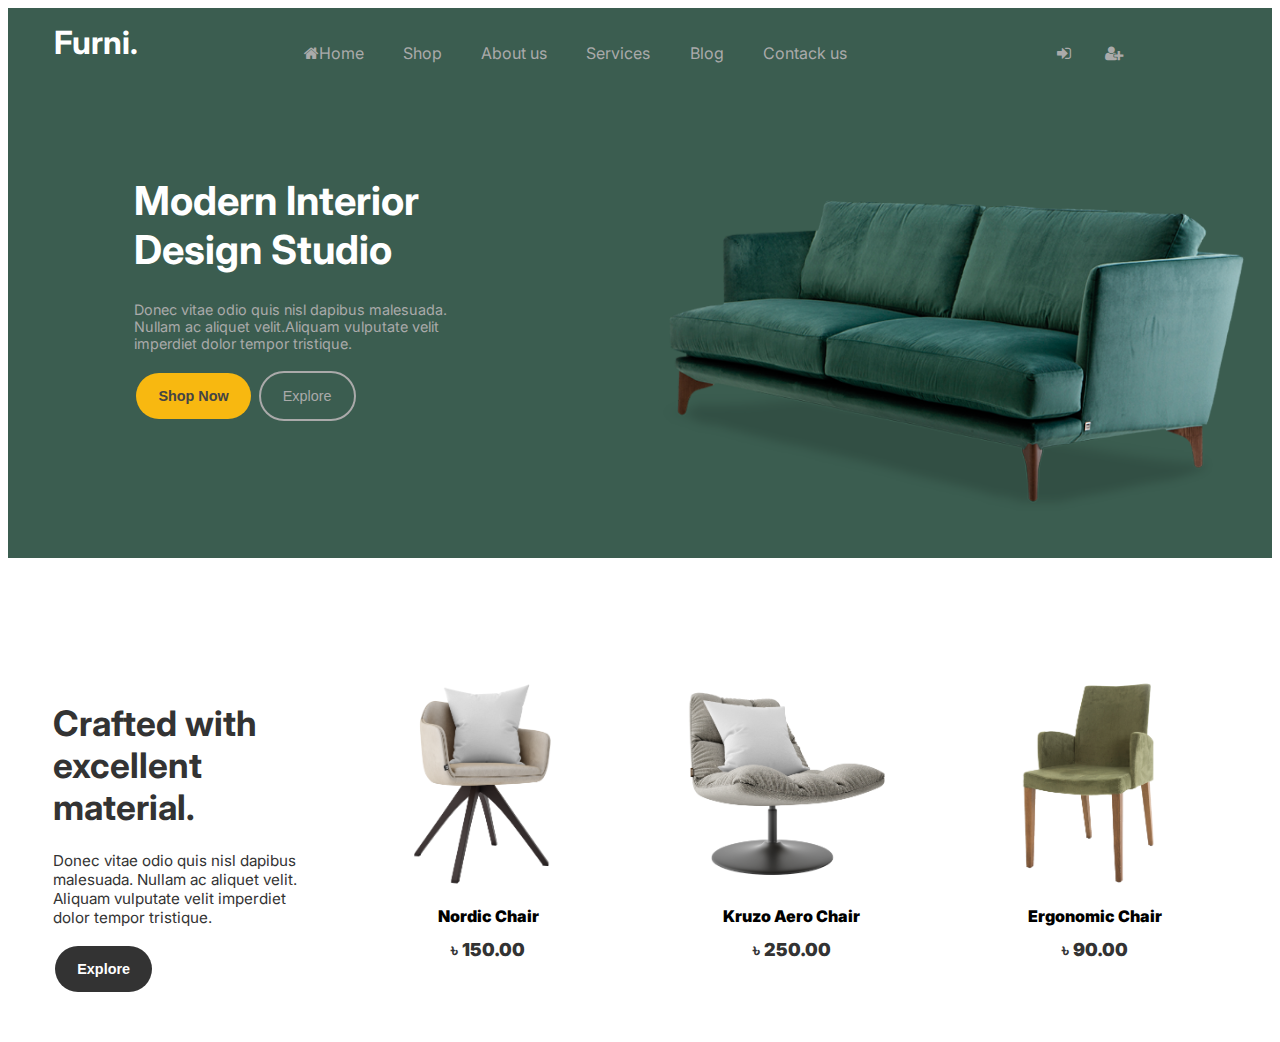
<file: Index.html>
<!DOCTYPE html>
<html lang="en-US">
	<head>
		<title>Copy Site</title>
		<meta content="width:device-width, initial-scale:1.0">
		<meta charset="UTF-8">
		<link rel="icon" type="image/x-icon" href="Frame-172-1.png">
		<link rel="stylesheet" href="style.css">
		<link rel="stylesheet" href="https://cdnjs.cloudflare.com/ajax/libs/font-awesome/4.7.0/css/font-awesome.min.css">
		<!---- Google Font ---->
		<link rel="preconnect" href="https://fonts.googleapis.com">
		<link rel="preconnect" href="https://fonts.gstatic.com" crossorigin>
		<link href="https://fonts.googleapis.com/css2?family=Inter&display=swap" rel="stylesheet">
		<!---- Google Font Bold ---->
		<link rel="preconnect" href="https://fonts.googleapis.com">
		<link rel="preconnect" href="https://fonts.gstatic.com" crossorigin>
		<link href="https://fonts.googleapis.com/css2?family=Inter:wght@700&display=swap" rel="stylesheet">
	</head>
<!------------------------ BODY Parts --------------------------->
	<body>
		<div class="top">
<!------------------------ Navigation Starts --------------------------->
			<div class="nav">
				<div><h1>Furni.</h1></div>
				<div>
					<ul>
						<li><a href="#"><i class="fa fa-home"></i>Home</a></li>
						<li><a href="#">Shop</a></li>
						<li><a href="#">About us</a></li>
						<li><a href="#">Services</a></li>
						<li><a href="#">Blog</a></li>
						<li><a href="#">Contack us</a></li>
					</ul>
				</div>
				<div>
					<ul>
						<li><a href="Login.html"><i class="fa fa-sign-in"></i></a></li>
						<li><a href="Signup.html"><i class="fa fa-user-plus"></i></a></li>
					</ul>					
				</div>
			</div>
<!------------------------ Navigation Ended --------------------------->
<!------------------------ Banner Gallary Starts --------------------------->
			<div class="gallary">
				<div class="quotes">
					<h1>Modern Interior Design Studio</h1>
					<p>Donec vitae odio quis nisl dapibus malesuada. Nullam ac aliquet velit.Aliquam vulputate velit imperdiet dolor tempor tristique.</p>
					<button class="shop"><b>Shop Now</b></button>
					<button class="exp">Explore</button>
				</div>
				<div class="bnr">
					<img src="couch.png">
				</div>
			</div>
<!------------------------ Banner Gallary Ended --------------------------->
		</div>
		<div class="post">
			<div>
				<h1>Crafted with excellent material.</h1>
				<p>Donec vitae odio quis nisl dapibus malesuada. Nullam ac aliquet velit. Aliquam vulputate velit imperdiet dolor tempor tristique.</p>
				<button><b>Explore</b></button>
			</div>
			<div>
				<img src="product-1.png"></img>
				<h2><b>Nordic Chair</b></h2>
				<h1 class="price"><b>&#2547 150.00</b></h1>
			</div>
			<div>
				<img src="product-2.png"></img>
				<h2><b>Kruzo Aero Chair</b></h2>
				<h1 class="price"><b>&#2547 250.00</b></h1>
			</div>
			<div>
				<img src="product-3.png"></img>
				<h2><b>Ergonomic Chair</b></h2>
				<h1 class="price"><b>&#2547 90.00</b></h1>
			</div>
		</div>
	</body>
</html>
</file>
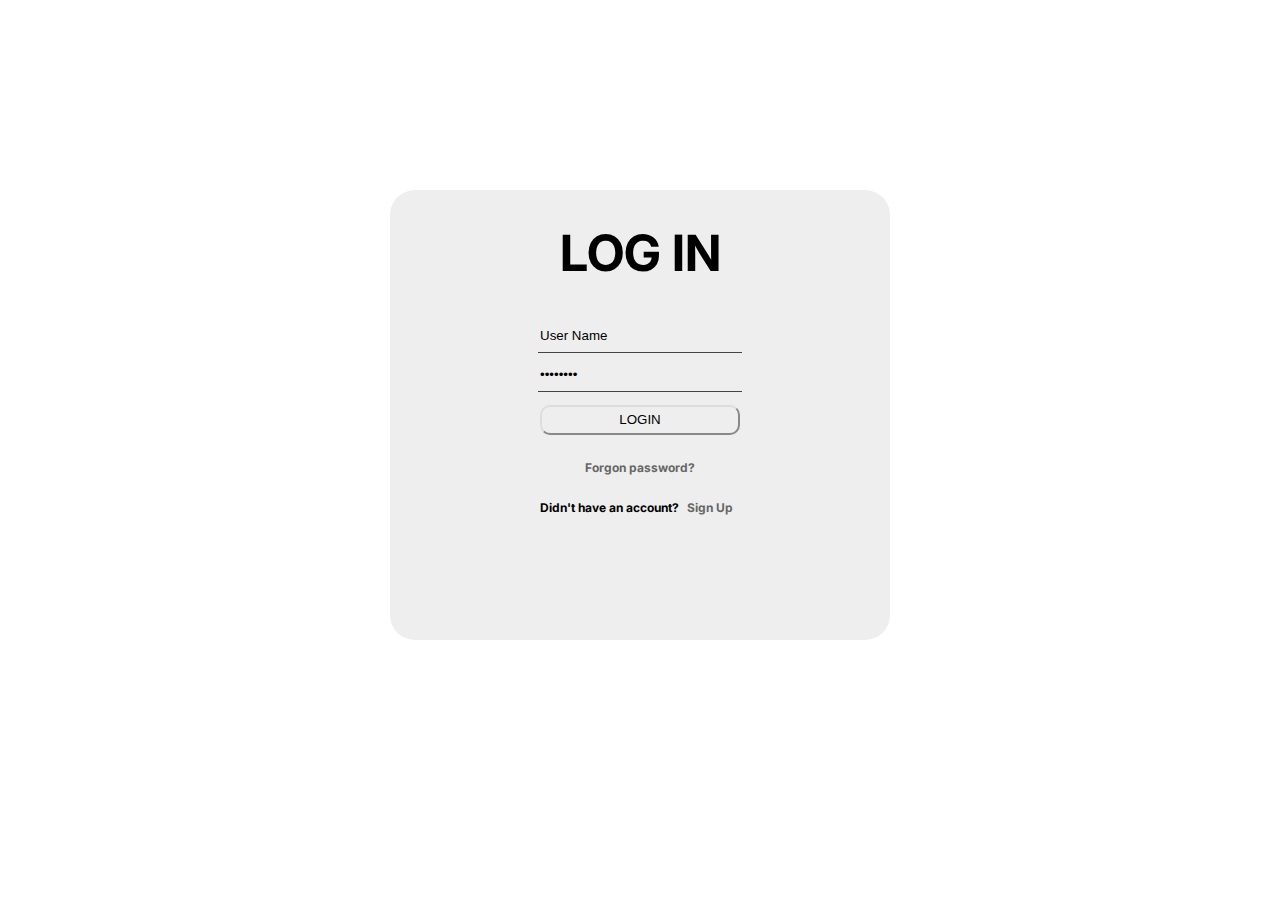
<file: Login.html>
<!DOCTYPE html>
<html lang="en-US">
	<head>
		<title>Login To Copy Site</title>
		<meta content="width:device-width, initial-scale:1.0">
		<meta charset="UTF-8">
		<link rel="icon" type="image/x-icon" href="Frame-172-1.png">
		<link rel="stylesheet" href="style.css">
		<link rel="stylesheet" href="https://cdnjs.cloudflare.com/ajax/libs/font-awesome/4.7.0/css/font-awesome.min.css">
		<!---- Google Font ---->
		<link rel="preconnect" href="https://fonts.googleapis.com">
		<link rel="preconnect" href="https://fonts.gstatic.com" crossorigin>
		<link href="https://fonts.googleapis.com/css2?family=Inter&display=swap" rel="stylesheet">
		<!---- Google Font Bold ---->
		<link rel="preconnect" href="https://fonts.googleapis.com">
		<link rel="preconnect" href="https://fonts.gstatic.com" crossorigin>
		<link href="https://fonts.googleapis.com/css2?family=Inter:wght@700&display=swap" rel="stylesheet">
	</head>
<!------------------------ BODY Parts --------------------------->
	<body>
		<div class="login">
			<div></div>
			<div class="lform">
				<h1>LOG IN</h1>
				<input type="text" id="user" name="user" value="User Name"></input></br>
				<input type="password" id="pwd" name="pwd" value="Password"></input></br>
				<button>LOGIN</button></br>
				<h2><a href="">Forgon password?</a></h2>
				<h2>Didn't have an account?<a href="#">Sign Up</a>
			</div>
			<div></div>
		</div>
	</body>
</html>
</file>
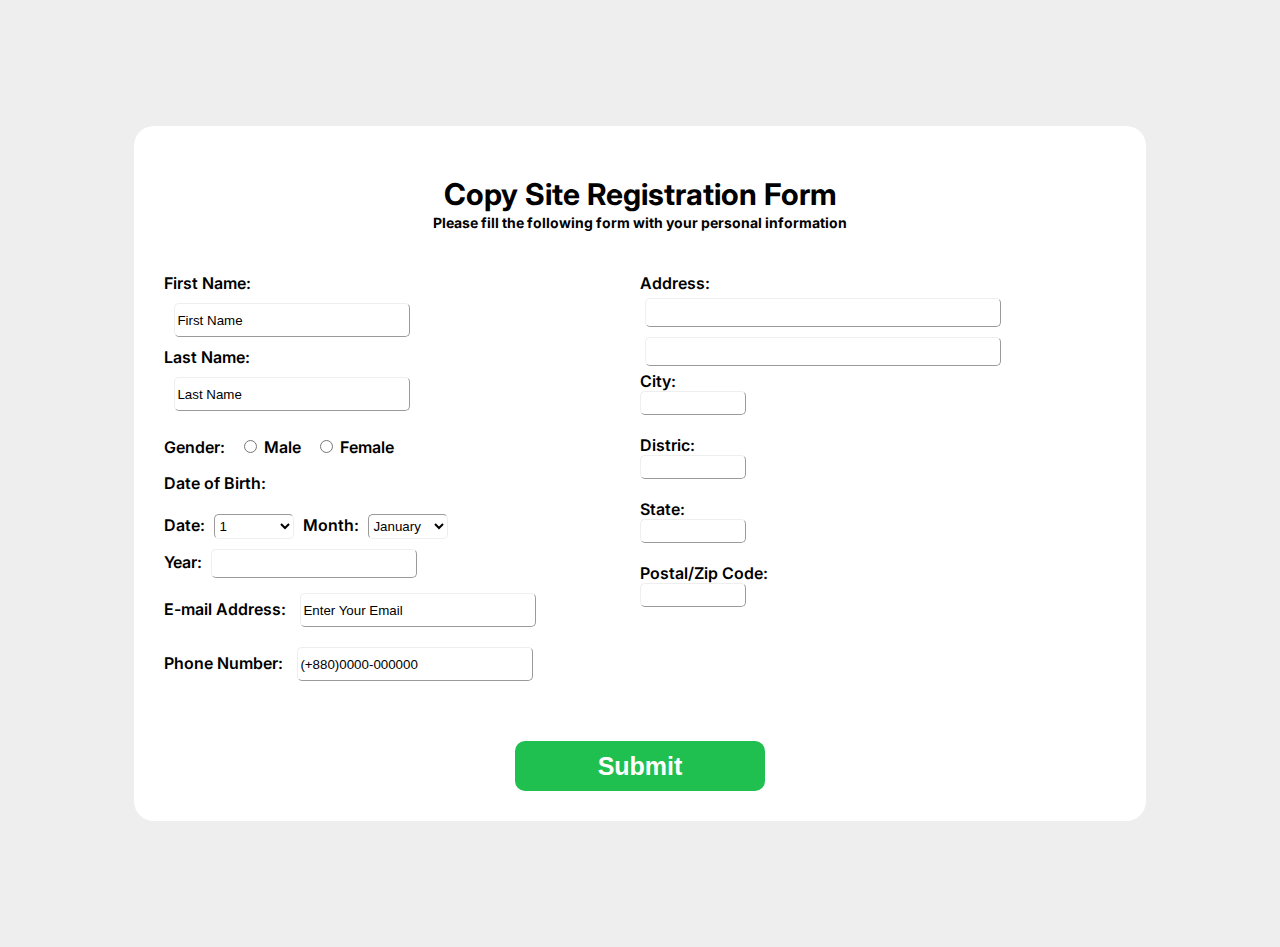
<file: Signup.html>
<!DOCTYPE html>
<html lang="en-US">
	<head>
		<title>Sign Up Form</title>
		<meta content="width:device-width, initial-scale:1.0">
		<meta charset="UTF-8">
		<link rel="icon" type="image/x-icon" href="Frame-172-1.png">
		<link rel="stylesheet" href="style.css">
		<link rel="stylesheet" href="https://cdnjs.cloudflare.com/ajax/libs/font-awesome/4.7.0/css/font-awesome.min.css">
		<!---- Google Font ---->
		<link rel="preconnect" href="https://fonts.googleapis.com">
		<link rel="preconnect" href="https://fonts.gstatic.com" crossorigin>
		<link href="https://fonts.googleapis.com/css2?family=Inter&display=swap" rel="stylesheet">
		<!---- Google Font Bold ---->
		<link rel="preconnect" href="https://fonts.googleapis.com">
		<link rel="preconnect" href="https://fonts.gstatic.com" crossorigin>
		<link href="https://fonts.googleapis.com/css2?family=Inter:wght@700&display=swap" rel="stylesheet">
		
		
	</head>
<!------------------------ BODY Parts --------------------------->
	<body class="signup_body">
		<div class="signup">
			<h1>Copy Site Registration Form</h1>
				<h2>Please fill the following form with your personal information</h2>
			<div class="sform">
				<div>
				<label for="fname">First Name:</label></br>
				<input type="text" id="fname" name="fname" value="First Name"></br>
				<label for="lname">Last Name:</label></br>
				<input type="text" id="lname" name="lname" value="Last Name"></br>
				<p>
					Gender:
						<input type="radio" id="male" name="gender" value="male"></input>
						<label for="male">Male</label>
						<input type="radio" id="female" name="gender" value="female"></input>
						<label for="female">Female</label>
				</p>
				<P>Date of Birth:</p>
				<label for="dob">Date:</label>
					<select id="date" name="date">
					<option value="1">1</option>
					<option value="2">2</option>
					<option value="3">3</option>
					<option value="4">4</option>
					<option value="5">5</option>
					<option value="6">6</option>
					<option value="7">7</option>
					<option value="8">8</option>
					<option value="9">9</option>
					<option value="10">10</option>
					<option value="11">11</option>
					<option value="12">12</option>
					<option value="13">13</option>
					<option value="14">14</option>
					<option value="15">15</option>
					<option value="16">16</option>
					<option value="17">17</option>
					<option value="18">18</option>
					<option value="19">19</option>
					<option value="20">20</option>
					<option value="21">21</option>
					<option value="22">22</option>
					<option value="23">23</option>
					<option value="24">24</option>
					<option value="25">25</option>
					<option value="26">26</option>
					<option value="27">27</option>
					<option value="28">28</option>
					<option value="29">29</option>
					<option value="30">30</option>
					<option value="31">31</option>
					</select>
				<label for="dob">Month:</label>
					<select id="month" name="month">
					<option value="january">January</option>
					<option value="february">February</option>
					<option value="march">March</option>
					<option value="april">April</option>
					<option value="may">May</option>
					<option value="june">June</option>
					<option value="july">July</option>
					<option value="august">August</option>
					<option value="september">September</option>
					<option value="october">October</option>
					<option value="november">November</option>
					<option value="december">December</option>
					</select> </br>
				<label for="dob">Year:</label>
					<input type="number" id="year" name="year" value="year" min="1900" max="2050"> </br>
				<label for="email">E-mail Address:</label>
				<input type="email" id="email" name="email" value="Enter Your Email"> </br>
				<label for="ph">Phone Number:</label>
				<input type="tel" id="ph" name="ph" value="(+880)0000-000000"></br>
				</div>
				<div class="add">
				<div>
				<label For="address">Address:</label></br>
				<input type="text" id="address" name="address"></br>
				<input type="text" id="address" name="address"></br>
				</div>
				<div>
				<label For="city">City:</label>
				<input type="text" id="city" name="city"></br>
				</div>
				<div>
				<label For="dist">Distric:</label>
				<input type="text" id="dist" name="dist"></br>
				</div>
				<div>
				<label For="state">State:</label>
				<input type="text" id="state" name="state"></br>
				<label For="zip">Postal/Zip Code:</label>
				<input type="number" id="zip" name="zip"></br>
				</div>
				</div>
			</div>
				<input type="submit" id="submit" name="submit">
		</div>
	</body>
</html>
</file>
<file: style.css>
/* Cascading Style Sheet */

body {
	font-family: "Inter", sans-serif;
}

.top {
	background-color: #3B5D50;
	justify-content: center;

	height: 550px;
}

/********** Navigation Starts **********/
.nav {
	display: grid;
	grid-template-columns: 20% 60% 20%;
	width:100%;
}

.nav h1{
	color: white;
	font-weight: mideum;
	margin-top: 15px;
	margin-left: 18%;
}

.nav ul{
	list-style-type: none;
	margin: 20px;
	padding: 0;
	overflow: auto;
}

.nav li {
	float: left;
	margin-left: 1%;
}
.nav li a {
	display: block;
	text-align: center;
	text-decoration: none;
	color: #aaa;
	padding: 15px 16px; 
}

.nav li a:hover, a:active {
	color: #ffffff;
	border-bottom: 4px solid yellow;
	margin-bottom: 2%;

}

/********** Navigation Ended **********/

/********** Gallary Starts **********/


.gallary {
	display: grid;
	grid-template-columns: 50% 50%;
	margin-top: 20px;
}

.gallary .quotes{
	margin:5%;
	width: 50%;
	margin-left: 20%;
}

.gallary .quotes h1{
	font-size: 250%;
	color: white;
}

.gallary .quotes p{
	color: #aaa;
	font-size: 90%;
}

.gallary .quotes .shop{
	font-size: 90%;
	background-color:#F8B810;
	border: none;
	color: #444;
	padding: 15px 22px;
	margin: 4px 2px;
	border-radius: 50px;
}

.gallary .quotes .shop:hover{
	background-color:#fff;
	color: #3B5D50;
}

.gallary .quotes .exp{
	font-size: 90%;
	background-color: transparent;
	border: 2px solid #aaa;
	color: #aaa;
	padding: 15px 22px;
	margin: 4px 2px;
	border-radius: 50px;
}

.gallary .quotes .exp:hover{
	border-color: #fff;
	color: #fff;
}

.bnr {
	width:100%;
	
}

.bnr img {
	width: 620px;
	height: auto;
}

/********** Gallary Ended **********/

/********** Post Section Strats **********/

.post {
	display: grid;
	grid-template-columns: 25% 25% 25% 25%;
	margin: 2%;
	margin-top: 100px;
}

.post div{
	padding: 20px;
	border-radius: 25px;
}


.post div:hover{
	background-color:#eee;
	border-radius: 25px;
}

.post h1 {
	font-size: 220%;
	color: #333;
}

.post p {
	font-size: 95%;
	color: #333;
}

.post button{
	font-size: 90%;
	background-color:#333;
	border: none;
	color: #fff;
	padding: 15px 22px;
	margin: 4px 2px;
	border-radius: 50px;
}

.post button:hover{
	background-color:#fff;
	color: #000;
	border: 2px solid black;
}

.post img{
	width: 80%;
	height: auto;
	margin-left: 20px;
}

.post .price {
	font-size: 18px;
	text-align: center;
	font-family: "Inter", sans-serif;
	font-weight: 700;
	font-style: normal;
}

.post h2 {
	font-size: 16px;
	text-align: center;
}

/********** Post Section Ended **********/

/********** Login Form Starts **********/

.login {
	display: grid;
	grid-template-columns: 25% 50% 25%;
	margin-top: 15%;
}

.login div{
	margin: auto;
	padding: auto;
	text-align: center;
	width: 500px;
	height: 450px;
}

.login .lform{
	background-color: #eee;
	border: none;
	border-radius: 25px;
}

.login .lform h1{
	font-size: 50px;
}

.login .lform #user, #pwd{
	width: 200px;
	height: 30px;
	margin: 3px;
	border: none;
	border-bottom: 1px solid #444;
	background-color: #eee;
}

.login .lform button{
	margin-top: 10px;
	width: 200px;
	height: 30px;
	border: 2px outset #ddd;
	border-radius: 10px;
	background-color: transparent;
}

.login .lform button:hover{
	border: 2px inset #ddd;
	border-radius: 10px;
	background-color: transparent;
}

.login .lform a:link, a:visited{
	text-decoration: none;
	display: inline-block;
	padding: 5px 8px;
	text-align: center;
	color: #666;
	border: none;
}

.login .lform a:hover, a:active{
	color: #222;
	border: none;
}

.login .lform h2{
	font-size: 12px;
	text-align: center;
	height: 20px;
	margin-top: 20px;
}

/********** Login Form Ended **********/

/********** SignUp Form Starts **********/

.signup_body{
	background-color:#eee;

}

.signup {
	margin:10%;
	background-color: #fff;
	padding: 30px;
	font-family: "Inter", sans-serif;
	font-weight: 600;
	font-style: normal;
	border-radius: 20px;
}

.signup h1{
	text-align:center;
	font-size: 30px;
	padding-bottom: -0px;
	margin-bottom: -0px;
}

.signup h2{
	text-align:center;
	padding-top: 2px;
	margin-top: -0px;
	padding-bottom: 30px;
	font-size: 14px;
}

.sform {
	display: grid;
	grid-template-columns: 50% 50%;
	margin-bottom: 50px;
}

#submit {
	display:flex;
	justify-content: center;
	width: 250px;
	height: 50px;
	margin: auto;
	color: #fff;
	font-size: 25px;
	font-weight: 700;
	border: none;
	background-color: #20c050;
	border-radius: 10px;
}

#submit:hover{
	background-color:#208050;
}

#fname, #lname{
	width: 230px;
	height: 30px;
	border: 1px outset ;
	border-radius: 5px;
	background-color: transparent;
	margin: 10px;
}

.sform p #male, #female{
	margin-left: 15px;
}

.sform #date, #month{
	width: 80px;
	height: 25px;
	margin: 5px;
	border: 1px inset;
	border-radius: 5px;
	background-color: transparent;
	
}

.sform #year{
	width: 200px;
	height: 25px;
	margin: 5px;
	border: 1px outset;
	border-radius: 5px;
	background-color: transparent;
}

.sform #email, #ph{
	width: 230px;
	height: 30px;
	margin: 10px;
	border: 1px outset;
	border-radius: 5px;
	background-color: transparent;
}

.sform #address{
	width: 350px;
	height: 25px;
	margin: 5px;
	border: 1px outset;
	border-radius: 5px;
}

.sform #city, #dist, #state, #zip{
	width: 100px;
	height: 20px;
	display: block;
	border: 1px outset;
	border-radius: 5px;
}

/*
.add{
	display: float;
}
*/

/********** SignUp Form Starts **********/
</file>
